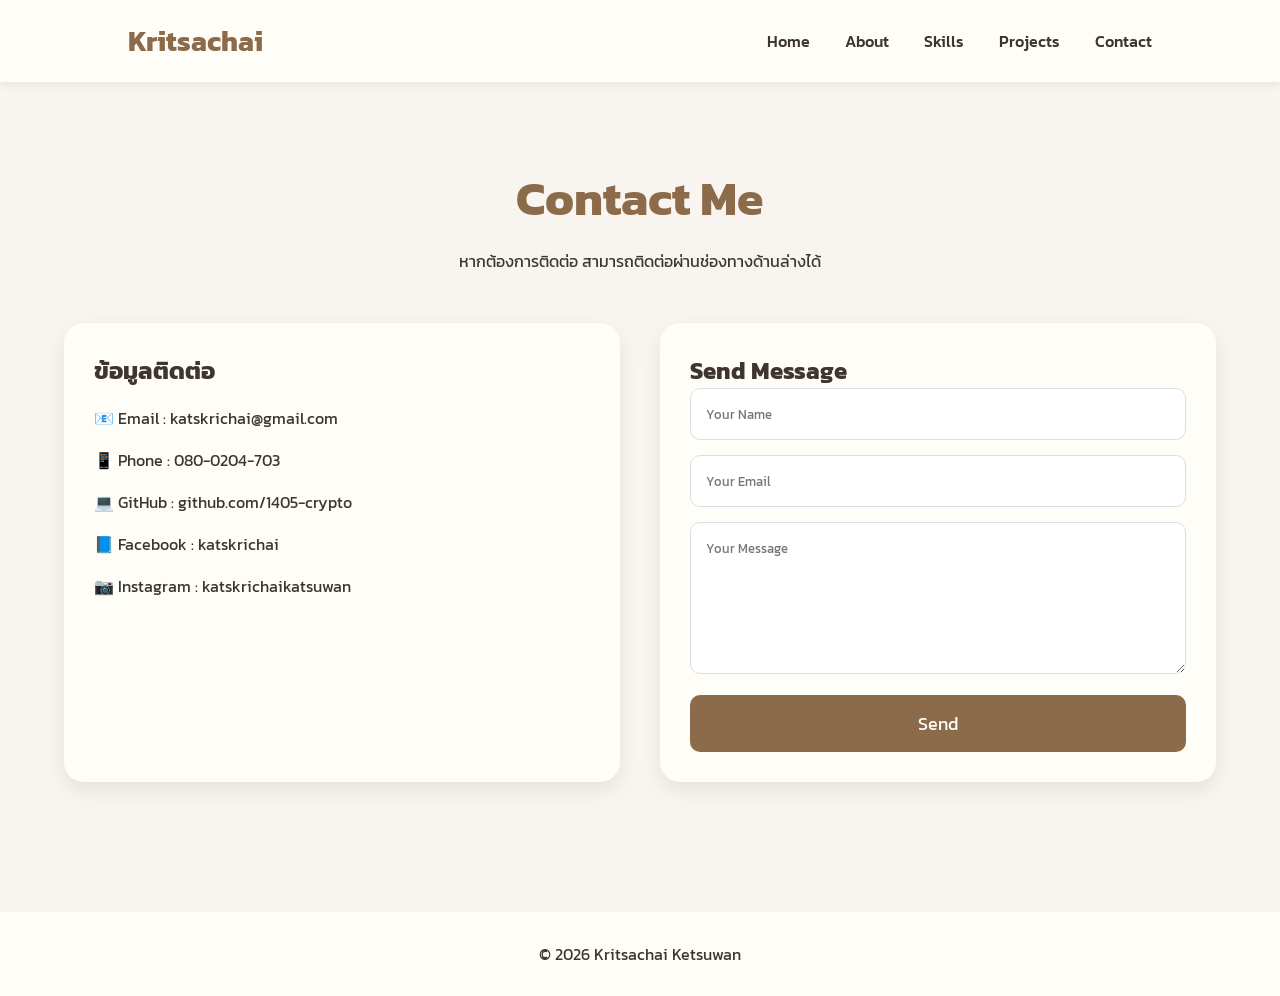
<file: contact.html>
<!DOCTYPE html>
<html lang="th">
<head>
    <meta charset="UTF-8">
    <meta name="viewport" content="width=device-width, initial-scale=1.0">
    <title>Contact | Kritsachai Portfolio</title>

    <link rel="stylesheet" href="css/style.css">
    <link href="https://fonts.googleapis.com/css2?family=Kanit:wght@300;400;600;700&display=swap" rel="stylesheet">
</head>

<body>

<nav>
    <div class="logo">Kritsachai</div>

    <ul>
        <li><a href="index.html">Home</a></li>
        <li><a href="about.html">About</a></li>
        <li><a href="skills.html">Skills</a></li>
        <li><a href="projects.html">Projects</a></li>
        <li><a href="contact.html">Contact</a></li>
    </ul>
</nav>

<section class="contact">

    <h1>Contact Me</h1>
    <p>หากต้องการติดต่อ สามารถติดต่อผ่านช่องทางด้านล่างได้</p>

    <div class="contact-container">

        <div class="contact-info">

            <h2>ข้อมูลติดต่อ</h2>

            <p>📧 Email : katskrichai@gmail.com</p>

            <p>📱 Phone : 080-0204-703</p>

            <p>💻 GitHub : github.com/1405-crypto</p>

            <p>📘 Facebook : katskrichai</p>

            <p>📷 Instagram : katskrichaikatsuwan</p>

        </div>

        <div class="contact-form">

            <h2>Send Message</h2>

            <form>

                <input type="text" placeholder="Your Name">

                <input type="email" placeholder="Your Email">

                <textarea rows="6" placeholder="Your Message"></textarea>

                <button type="submit">Send</button>

            </form>

        </div>

    </div>

</section>

<footer>
    <p>© 2026 Kritsachai Ketsuwan</p>
</footer>

</body>
</html>
</file>
<file: css/style.css>
*{
    margin:0;
    padding:0;
    box-sizing:border-box;
    font-family:'Kanit',sans-serif;
}

body{
    background:#F8F5F0;
    color:#3D352E;
}

/* Navbar */

nav{

display:flex;

justify-content:space-between;

align-items:center;

padding:20px 10%;

background:#FFFDF8;

box-shadow:0 2px 10px rgba(0,0,0,.08);

position:sticky;

top:0;

}

.logo{

font-size:28px;

font-weight:bold;

color:#8B6B4A;

}

nav ul{

display:flex;

list-style:none;

gap:35px;

}

nav a{

text-decoration:none;

color:#3D352E;

font-weight:500;

transition:.3s;

}

nav a:hover{

color:#8B6B4A;

}

/* Hero */

.hero{

display:flex;

justify-content:space-between;

align-items:center;

padding:80px 10%;

min-height:85vh;

}

.hero-text{

max-width:550px;

}

.hero h3{

font-size:28px;

}

.hero h1{

font-size:60px;

margin:15px 0;

}

.hero h2{

color:#8B6B4A;

margin-bottom:20px;

}

.hero p{

font-size:18px;

line-height:1.8;

margin-bottom:30px;

}

/* Buttons */

.btn{

padding:14px 30px;

background:#8B6B4A;

color:white;

text-decoration:none;

border-radius:8px;

margin-right:15px;

}

.btn:hover{

background:#6f5339;

}

.btn2{

padding:14px 30px;

border:2px solid #8B6B4A;

color:#8B6B4A;

text-decoration:none;

border-radius:8px;

}

.btn2:hover{

background:#8B6B4A;

color:white;

}

.hero img{

width:380px;

border-radius:25px;

box-shadow:0 15px 40px rgba(0,0,0,.15);

}

/* Footer */

footer{

padding:30px;

text-align:center;

background:#FFFDF8;

margin-top:50px;

}

.social{

margin-top:15px;

}

.social a{

font-size:25px;

margin:10px;

color:#8B6B4A;

transition:.3s;

}

.social a:hover{

color:#3D352E;

}
/* About */

.about{
    width:90%;
    max-width:1000px;
    margin:auto;
    text-align:center;
    padding:80px 0;
}

.about h1{
    font-size:48px;
    color:#8B6B4A;
    margin-bottom:20px;
}

.about img{
    width:220px;
    border-radius:50%;
    margin:30px 0;
    box-shadow:0 10px 30px rgba(0,0,0,.15);
}

.about h2{
    margin-bottom:20px;
}

.about p{
    font-size:18px;
    line-height:1.8;
}

.info{
    margin-top:50px;
    display:grid;
    grid-template-columns:repeat(auto-fit,minmax(250px,1fr));
    gap:25px;
}

.card{
    background:#FFFDF8;
    padding:30px;
    border-radius:15px;
    box-shadow:0 5px 20px rgba(0,0,0,.08);
    transition:.3s;
}
.skills{
    width:90%;
    max-width:1200px;
    margin:auto;
    padding:80px 0;
}

.skills h1{
    text-align:center;
    font-size:48px;
    color:#8B6B4A;
    margin-bottom:50px;
}

.skill-grid{
    display:grid;
    grid-template-columns:repeat(auto-fit,minmax(300px,1fr));
    gap:30px;
}

.skill-card{
    background:#FFFDF8;
    padding:30px;
    border-radius:20px;
    text-align:center;
    box-shadow:0 8px 20px rgba(0,0,0,.08);
    transition:.3s;
}

.skill-card:hover{
    transform:translateY(-10px);
}

.skill-card img{
    width:100px;
    height:100px;
    object-fit:contain;
    margin-bottom:20px;
}

.skill-card h2{
    color:#8B6B4A;
    margin-bottom:15px;
}

.skill-card p{
    color:#555;
    line-height:1.7;
}
.card:hover{
    transform:translateY(-8px);
}
/* Projects */

.projects{
    width:90%;
    max-width:1200px;
    margin:auto;
    padding:80px 0;
}

.projects h1{
    text-align:center;
    font-size:48px;
    color:#8B6B4A;
    margin-bottom:50px;
}

.project-grid{
    display:grid;
    grid-template-columns:repeat(auto-fit,minmax(300px,1fr));
    gap:30px;
}

.project-card{
    background:#FFFDF8;
    border-radius:20px;
    overflow:hidden;
    box-shadow:0 8px 20px rgba(0,0,0,.1);
    transition:.3s;
}

.project-card:hover{
    transform:translateY(-10px);
}

.project-card img{
    width:100%;
    height:220px;
    object-fit:cover;
}

.project-card h2{
    padding:20px;
    color:#8B6B4A;
}

.project-card p{
    padding:0 20px 20px;
}

.project-card .btn{
    display:inline-block;
    margin:0 20px 25px;
}
/* Contact */

.contact{
    width:90%;
    max-width:1200px;
    margin:auto;
    padding:80px 0;
}

.contact h1{
    text-align:center;
    font-size:48px;
    color:#8B6B4A;
}

.contact>p{
    text-align:center;
    margin:15px 0 50px;
}

.contact-container{
    display:grid;
    grid-template-columns:1fr 1fr;
    gap:40px;
}

.contact-info,
.contact-form{
    background:#FFFDF8;
    padding:30px;
    border-radius:20px;
    box-shadow:0 8px 20px rgba(0,0,0,.08);
}

.contact-info p{
    margin:18px 0;
}

.contact-form input,
.contact-form textarea{
    width:100%;
    padding:15px;
    margin-bottom:15px;
    border:1px solid #ddd;
    border-radius:10px;
    font-family:'Kanit',sans-serif;
}

.contact-form button{
    width:100%;
    padding:15px;
    border:none;
    background:#8B6B4A;
    color:white;
    border-radius:10px;
    font-size:18px;
    cursor:pointer;
}

.contact-form button:hover{
    background:#6E5337;
}

@media(max-width:768px){

.contact-container{
    grid-template-columns:1fr;
}

}
</file>
